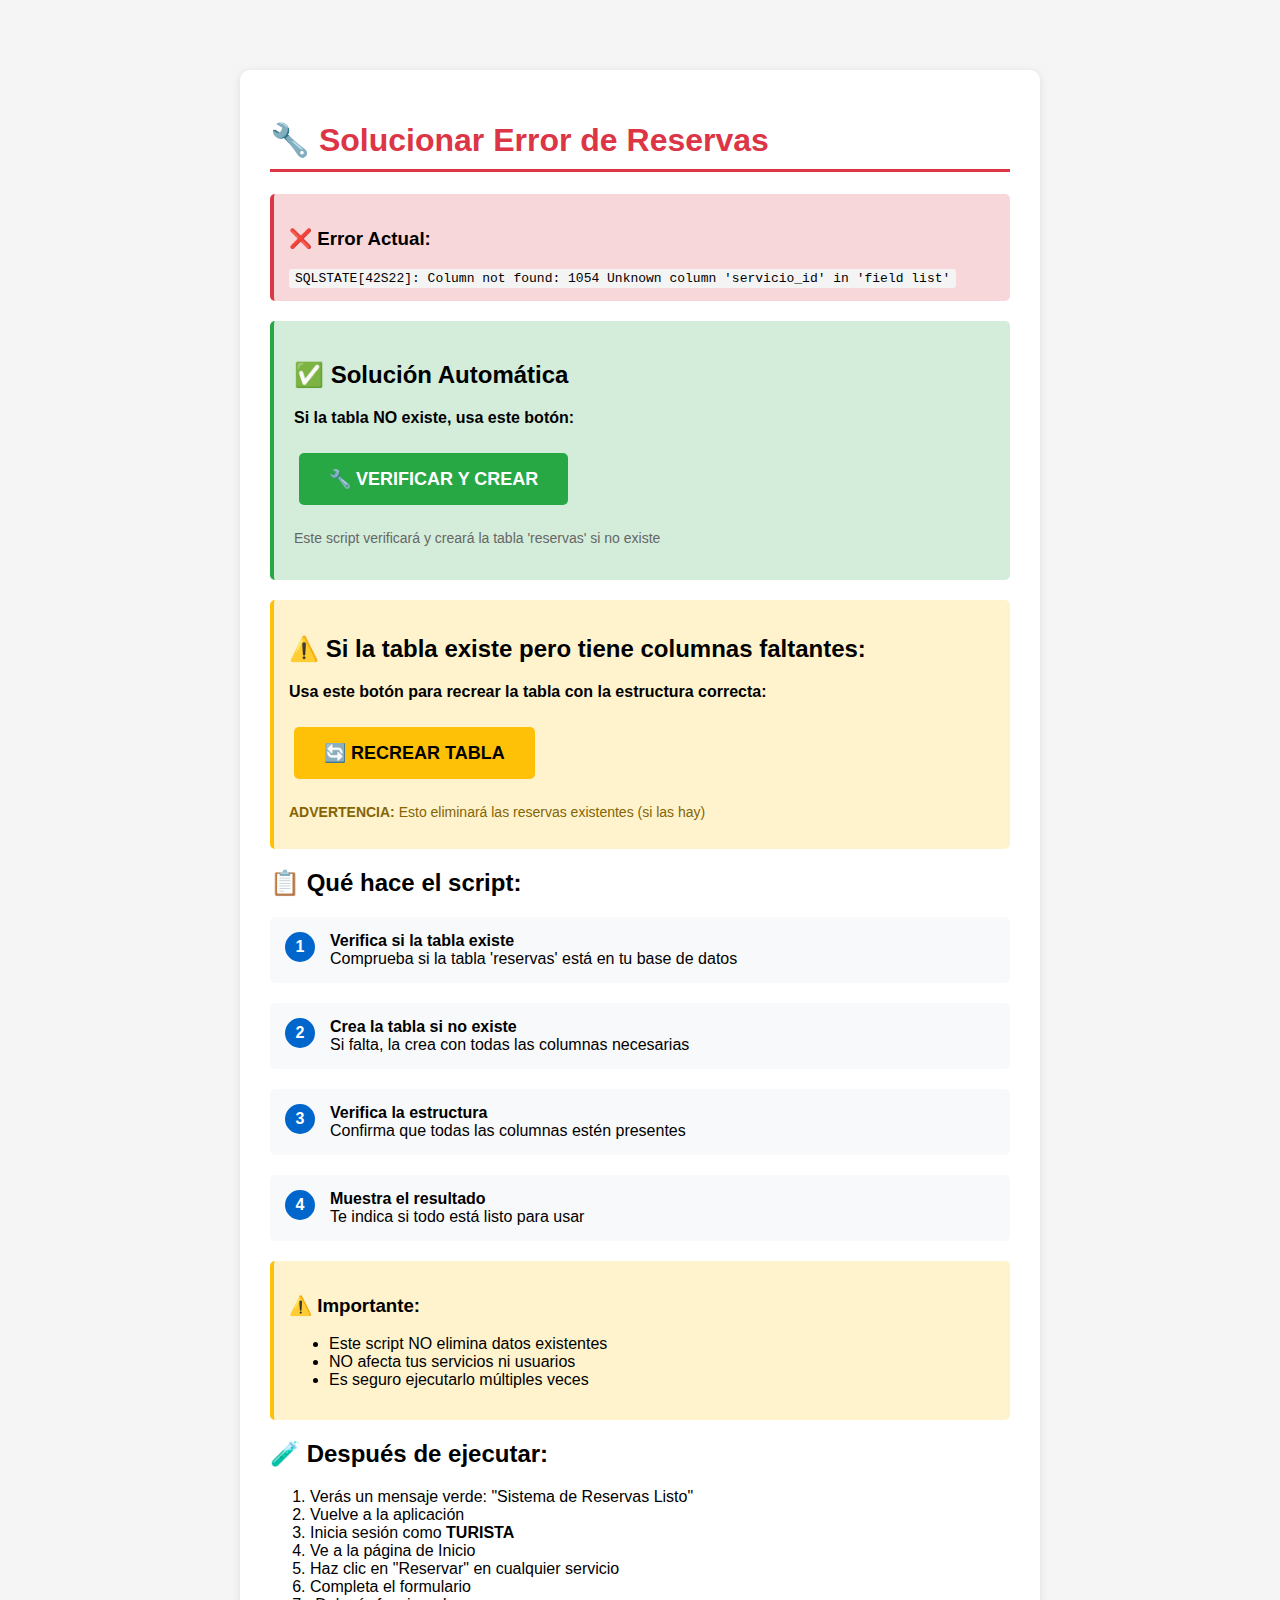
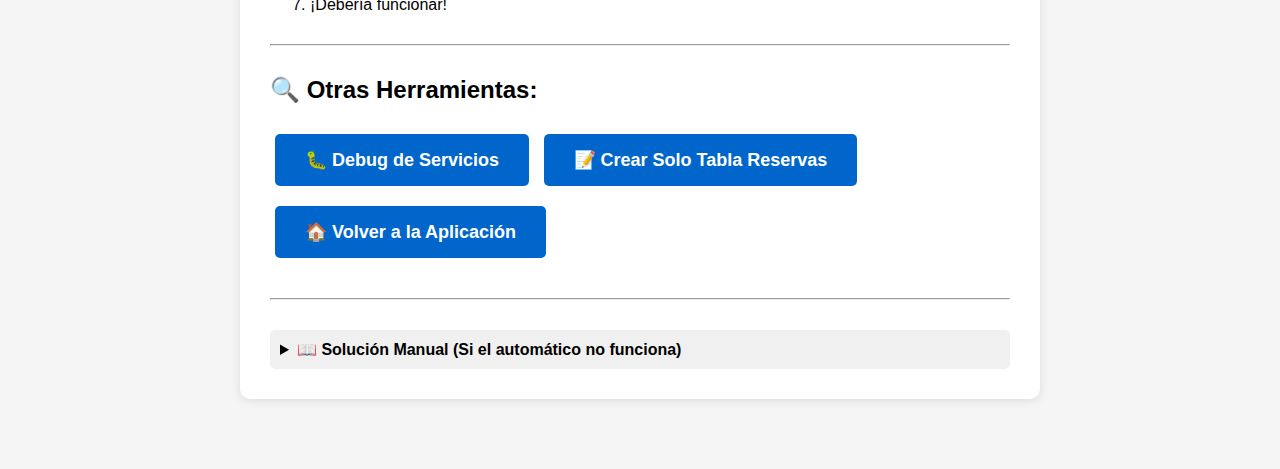
<file: SOLUCIONAR_RESERVAS.html>
<!DOCTYPE html>
<html lang="es">
<head>
    <meta charset="UTF-8">
    <meta name="viewport" content="width=device-width, initial-scale=1.0">
    <title>Solucionar Error de Reservas</title>
    <style>
        body {
            font-family: Arial, sans-serif;
            max-width: 800px;
            margin: 50px auto;
            padding: 20px;
            background: #f5f5f5;
        }
        .container {
            background: white;
            padding: 30px;
            border-radius: 10px;
            box-shadow: 0 2px 10px rgba(0,0,0,0.1);
        }
        h1 {
            color: #dc3545;
            border-bottom: 3px solid #dc3545;
            padding-bottom: 10px;
        }
        .error-box {
            background: #f8d7da;
            border-left: 4px solid #dc3545;
            padding: 15px;
            margin: 20px 0;
            border-radius: 5px;
        }
        .solution-box {
            background: #d4edda;
            border-left: 4px solid #28a745;
            padding: 20px;
            margin: 20px 0;
            border-radius: 5px;
        }
        .btn {
            display: inline-block;
            background: #0066cc;
            color: white;
            padding: 15px 30px;
            text-decoration: none;
            border-radius: 5px;
            font-size: 18px;
            font-weight: bold;
            margin: 10px 5px;
            text-align: center;
        }
        .btn:hover {
            background: #0052a3;
        }
        .btn-success {
            background: #28a745;
        }
        .btn-success:hover {
            background: #218838;
        }
        .steps {
            counter-reset: step-counter;
            list-style: none;
            padding: 0;
        }
        .steps li {
            counter-increment: step-counter;
            margin: 20px 0;
            padding: 15px;
            background: #f8f9fa;
            border-radius: 5px;
            position: relative;
            padding-left: 60px;
        }
        .steps li::before {
            content: counter(step-counter);
            position: absolute;
            left: 15px;
            top: 15px;
            background: #0066cc;
            color: white;
            width: 30px;
            height: 30px;
            border-radius: 50%;
            display: flex;
            align-items: center;
            justify-content: center;
            font-weight: bold;
        }
        code {
            background: #f4f4f4;
            padding: 2px 6px;
            border-radius: 3px;
            font-family: monospace;
        }
        .warning {
            background: #fff3cd;
            border-left: 4px solid #ffc107;
            padding: 15px;
            margin: 20px 0;
            border-radius: 5px;
        }
    </style>
</head>
<body>
    <div class="container">
        <h1>🔧 Solucionar Error de Reservas</h1>
        
        <div class="error-box">
            <h3>❌ Error Actual:</h3>
            <code>SQLSTATE[42S22]: Column not found: 1054 Unknown column 'servicio_id' in 'field list'</code>
        </div>

        <div class="solution-box">
            <h2>✅ Solución Automática</h2>
            <p><strong>Si la tabla NO existe, usa este botón:</strong></p>
            <a href="verificar_y_crear_reservas.php" class="btn btn-success">
                🔧 VERIFICAR Y CREAR
            </a>
            <p style="margin-top: 15px; font-size: 14px; color: #666;">
                Este script verificará y creará la tabla 'reservas' si no existe
            </p>
        </div>

        <div class="warning">
            <h2>⚠️ Si la tabla existe pero tiene columnas faltantes:</h2>
            <p><strong>Usa este botón para recrear la tabla con la estructura correcta:</strong></p>
            <a href="recrear_tabla_reservas.php" class="btn" style="background: #ffc107; color: #000;">
                🔄 RECREAR TABLA
            </a>
            <p style="margin-top: 15px; font-size: 14px; color: #856404;">
                <strong>ADVERTENCIA:</strong> Esto eliminará las reservas existentes (si las hay)
            </p>
        </div>

        <h2>📋 Qué hace el script:</h2>
        <ol class="steps">
            <li>
                <strong>Verifica si la tabla existe</strong><br>
                Comprueba si la tabla 'reservas' está en tu base de datos
            </li>
            <li>
                <strong>Crea la tabla si no existe</strong><br>
                Si falta, la crea con todas las columnas necesarias
            </li>
            <li>
                <strong>Verifica la estructura</strong><br>
                Confirma que todas las columnas estén presentes
            </li>
            <li>
                <strong>Muestra el resultado</strong><br>
                Te indica si todo está listo para usar
            </li>
        </ol>

        <div class="warning">
            <h3>⚠️ Importante:</h3>
            <ul>
                <li>Este script NO elimina datos existentes</li>
                <li>NO afecta tus servicios ni usuarios</li>
                <li>Es seguro ejecutarlo múltiples veces</li>
            </ul>
        </div>

        <h2>🧪 Después de ejecutar:</h2>
        <ol>
            <li>Verás un mensaje verde: "Sistema de Reservas Listo"</li>
            <li>Vuelve a la aplicación</li>
            <li>Inicia sesión como <strong>TURISTA</strong></li>
            <li>Ve a la página de Inicio</li>
            <li>Haz clic en "Reservar" en cualquier servicio</li>
            <li>Completa el formulario</li>
            <li>¡Debería funcionar!</li>
        </ol>

        <hr style="margin: 30px 0;">

        <h2>🔍 Otras Herramientas:</h2>
        <a href="test_mis_servicios_debug.html" class="btn">
            🐛 Debug de Servicios
        </a>
        <a href="sql/crear_tabla_reservas.php" class="btn">
            📝 Crear Solo Tabla Reservas
        </a>
        <a href="index.html" class="btn">
            🏠 Volver a la Aplicación
        </a>

        <hr style="margin: 30px 0;">

        <details>
            <summary style="cursor: pointer; font-weight: bold; padding: 10px; background: #f0f0f0; border-radius: 5px;">
                📖 Solución Manual (Si el automático no funciona)
            </summary>
            <div style="margin-top: 20px; padding: 20px; background: #f8f9fa; border-radius: 5px;">
                <h3>Opción 1: Usar phpMyAdmin</h3>
                <ol>
                    <li>Abre phpMyAdmin</li>
                    <li>Selecciona tu base de datos</li>
                    <li>Ve a la pestaña "SQL"</li>
                    <li>Copia y pega este código:</li>
                </ol>
                <pre style="background: #2d2d2d; color: #f8f8f2; padding: 15px; border-radius: 5px; overflow-x: auto;">CREATE TABLE IF NOT EXISTS reservas (
    id INT AUTO_INCREMENT PRIMARY KEY,
    servicio_id INT NOT NULL,
    turista_id INT NOT NULL,
    fecha_reserva DATE NOT NULL,
    hora_reserva TIME,
    numero_personas INT NOT NULL DEFAULT 1,
    precio_total DECIMAL(10, 2),
    estado ENUM('pendiente', 'confirmada', 'cancelada', 'completada') DEFAULT 'pendiente',
    notas_turista TEXT,
    notas_proveedor TEXT,
    fecha_creacion TIMESTAMP DEFAULT CURRENT_TIMESTAMP,
    fecha_actualizacion TIMESTAMP DEFAULT CURRENT_TIMESTAMP ON UPDATE CURRENT_TIMESTAMP,
    FOREIGN KEY (servicio_id) REFERENCES servicios(id) ON DELETE CASCADE,
    FOREIGN KEY (turista_id) REFERENCES usuarios(id) ON DELETE CASCADE
) ENGINE=InnoDB DEFAULT CHARSET=utf8mb4;</pre>
                <p>5. Haz clic en "Continuar"</p>
                <p>6. Deberías ver: "1 fila afectada"</p>
            </div>
        </details>
    </div>
</body>
</html>
</file>
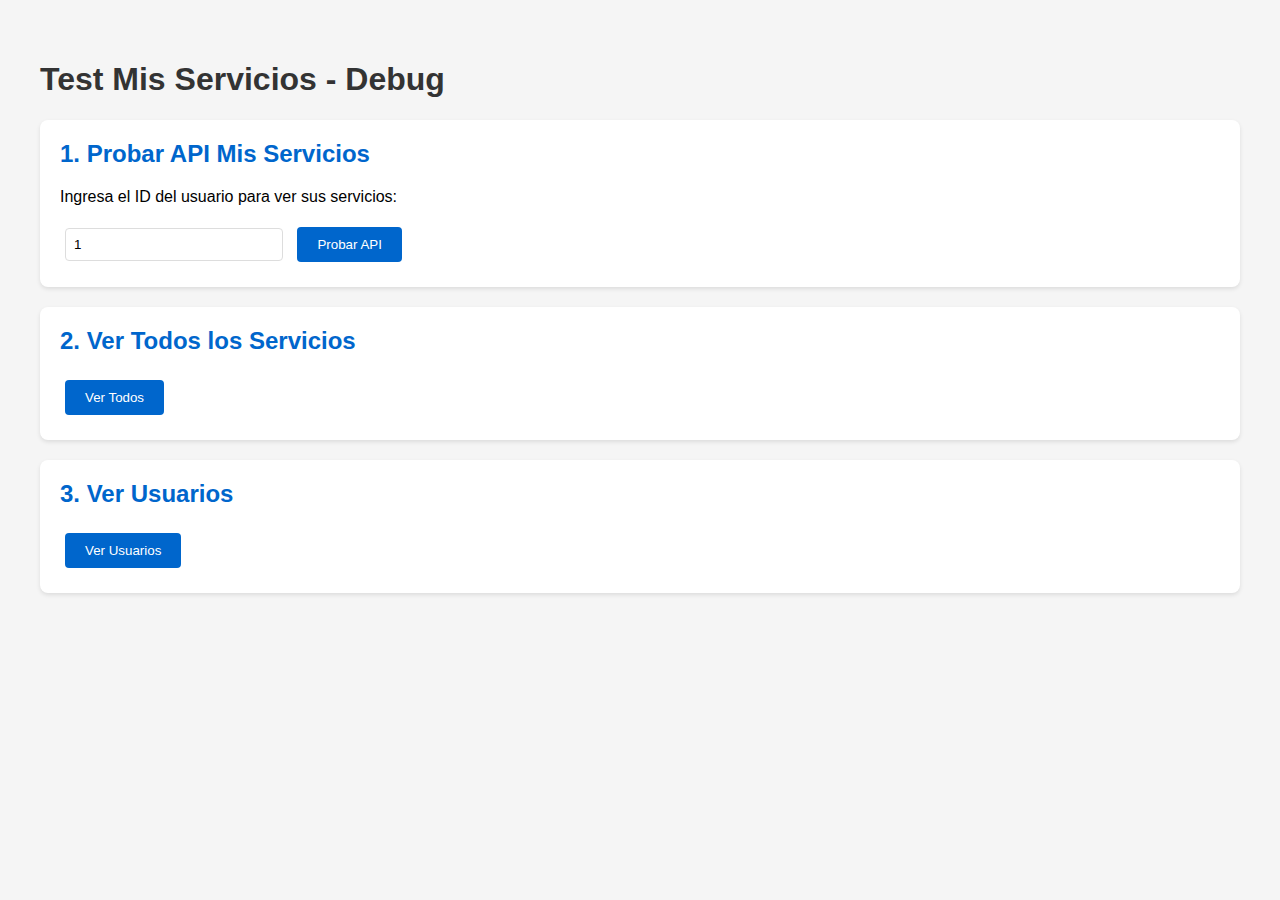
<file: test_mis_servicios_debug.html>
<!DOCTYPE html>
<html lang="es">
<head>
    <meta charset="UTF-8">
    <meta name="viewport" content="width=device-width, initial-scale=1.0">
    <title>Test Mis Servicios - Debug</title>
    <style>
        body {
            font-family: Arial, sans-serif;
            max-width: 1200px;
            margin: 20px auto;
            padding: 20px;
            background: #f5f5f5;
        }
        .container {
            background: white;
            padding: 20px;
            border-radius: 8px;
            margin-bottom: 20px;
            box-shadow: 0 2px 4px rgba(0,0,0,0.1);
        }
        h1 { color: #333; }
        h2 { color: #0066cc; margin-top: 0; }
        button {
            background: #0066cc;
            color: white;
            border: none;
            padding: 10px 20px;
            border-radius: 4px;
            cursor: pointer;
            margin: 5px;
        }
        button:hover { background: #0052a3; }
        input, select {
            padding: 8px;
            margin: 5px;
            border: 1px solid #ddd;
            border-radius: 4px;
            width: 200px;
        }
        pre {
            background: #f8f8f8;
            padding: 15px;
            border-radius: 4px;
            overflow-x: auto;
            border-left: 4px solid #0066cc;
        }
        .success { color: #28a745; }
        .error { color: #dc3545; }
        .info { color: #666; }
    </style>
</head>
<body>
    <h1>Test Mis Servicios - Debug</h1>
    
    <div class="container">
        <h2>1. Probar API Mis Servicios</h2>
        <p>Ingresa el ID del usuario para ver sus servicios:</p>
        <input type="number" id="usuario_id" placeholder="ID Usuario" value="1">
        <button onclick="testMisServicios()">Probar API</button>
        <div id="result1"></div>
    </div>

    <div class="container">
        <h2>2. Ver Todos los Servicios</h2>
        <button onclick="testTodosServicios()">Ver Todos</button>
        <div id="result2"></div>
    </div>

    <div class="container">
        <h2>3. Ver Usuarios</h2>
        <button onclick="testUsuarios()">Ver Usuarios</button>
        <div id="result3"></div>
    </div>

    <script>
        const API_URL = window.location.origin + '/zipaquira-turismo/api';

        async function testMisServicios() {
            const usuario_id = document.getElementById('usuario_id').value;
            const resultDiv = document.getElementById('result1');
            
            resultDiv.innerHTML = '<p class="info">Cargando...</p>';
            
            try {
                const url = `${API_URL}/servicios/mis_servicios.php?usuario_id=${usuario_id}`;
                console.log('URL:', url);
                
                const response = await fetch(url);
                const data = await response.json();
                
                console.log('Respuesta:', data);
                
                let html = '<h3>Respuesta de la API:</h3>';
                html += '<pre>' + JSON.stringify(data, null, 2) + '</pre>';
                
                if (data.success) {
                    html += `<p class="success">Total de servicios: ${data.total}</p>`;
                    
                    if (data.total > 0) {
                        html += '<h4>Servicios encontrados:</h4>';
                        data.data.forEach(servicio => {
                            html += `<div style="border: 1px solid #ddd; padding: 10px; margin: 10px 0; border-radius: 4px;">
                                <strong>${servicio.nombre_servicio}</strong><br>
                                RNT: ${servicio.rnt}<br>
                                Tipo: ${servicio.tipo_servicio}<br>
                                ID: ${servicio.id}<br>
                                Usuario ID: ${servicio.usuario_id || 'N/A'}
                            </div>`;
                        });
                    } else {
                        html += '<p class="info">No hay servicios para este usuario</p>';
                    }
                } else {
                    html += `<p class="error">Error: ${data.message}</p>`;
                }
                
                resultDiv.innerHTML = html;
            } catch (error) {
                console.error('Error:', error);
                resultDiv.innerHTML = `<p class="error">Error: ${error.message}</p>`;
            }
        }

        async function testTodosServicios() {
            const resultDiv = document.getElementById('result2');
            resultDiv.innerHTML = '<p class="info">Cargando...</p>';
            
            try {
                const response = await fetch(`${API_URL}/servicios/listar.php`);
                const data = await response.json();
                
                console.log('Todos los servicios:', data);
                
                let html = '<h3>Todos los Servicios:</h3>';
                html += '<pre>' + JSON.stringify(data, null, 2) + '</pre>';
                
                if (data.success && data.data.length > 0) {
                    html += '<h4>Lista de servicios:</h4>';
                    html += '<table style="width: 100%; border-collapse: collapse;">';
                    html += '<tr style="background: #f0f0f0;"><th>ID</th><th>Nombre</th><th>Usuario ID</th><th>Tipo</th><th>RNT</th></tr>';
                    
                    data.data.forEach(servicio => {
                        html += `<tr style="border-bottom: 1px solid #ddd;">
                            <td>${servicio.id}</td>
                            <td>${servicio.nombre_servicio}</td>
                            <td>${servicio.usuario_id || 'N/A'}</td>
                            <td>${servicio.tipo_servicio}</td>
                            <td>${servicio.rnt}</td>
                        </tr>`;
                    });
                    html += '</table>';
                }
                
                resultDiv.innerHTML = html;
            } catch (error) {
                console.error('Error:', error);
                resultDiv.innerHTML = `<p class="error">Error: ${error.message}</p>`;
            }
        }

        async function testUsuarios() {
            const resultDiv = document.getElementById('result3');
            resultDiv.innerHTML = '<p class="info">Cargando...</p>';
            
            try {
                // Intentar obtener usuarios desde la API
                const response = await fetch(`${API_URL}/usuarios/listar.php`);
                
                if (response.ok) {
                    const data = await response.json();
                    let html = '<h3>Usuarios:</h3>';
                    html += '<pre>' + JSON.stringify(data, null, 2) + '</pre>';
                    resultDiv.innerHTML = html;
                } else {
                    resultDiv.innerHTML = '<p class="info">No hay API para listar usuarios. Verifica directamente en la base de datos.</p>';
                }
            } catch (error) {
                resultDiv.innerHTML = '<p class="info">No hay API para listar usuarios. Verifica directamente en phpMyAdmin.</p>';
            }
        }

        // Ejecutar test automáticamente al cargar
        window.onload = function() {
            console.log('API_URL:', API_URL);
        };
    </script>
</body>
</html>
</file>
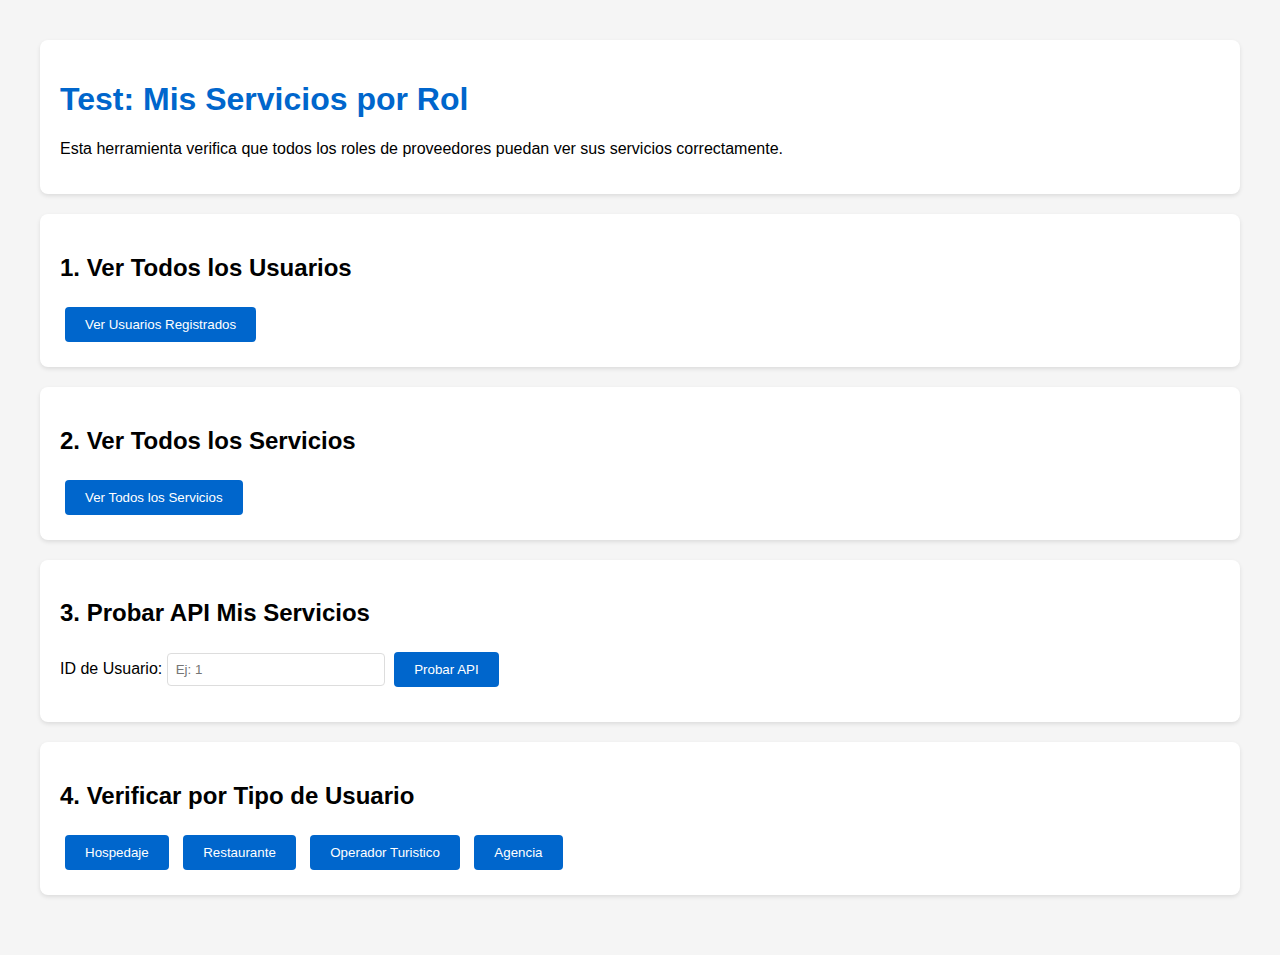
<file: test_mis_servicios_roles.html>
<!DOCTYPE html>
<html lang="es">
<head>
    <meta charset="UTF-8">
    <meta name="viewport" content="width=device-width, initial-scale=1.0">
    <title>Test Mis Servicios - Todos los Roles</title>
    <style>
        body {
            font-family: Arial, sans-serif;
            max-width: 1200px;
            margin: 20px auto;
            padding: 20px;
            background: #f5f5f5;
        }
        .container {
            background: white;
            padding: 20px;
            border-radius: 8px;
            box-shadow: 0 2px 4px rgba(0,0,0,0.1);
            margin-bottom: 20px;
        }
        h1 {
            color: #0066cc;
        }
        .test-section {
            margin: 20px 0;
            padding: 15px;
            background: #f9f9f9;
            border-left: 4px solid #0066cc;
        }
        button {
            background: #0066cc;
            color: white;
            border: none;
            padding: 10px 20px;
            border-radius: 4px;
            cursor: pointer;
            margin: 5px;
        }
        button:hover {
            background: #0052a3;
        }
        .result {
            margin-top: 15px;
            padding: 15px;
            background: white;
            border-radius: 4px;
            border: 1px solid #ddd;
        }
        .success {
            border-left: 4px solid #28a745;
        }
        .error {
            border-left: 4px solid #dc3545;
        }
        .info {
            border-left: 4px solid #17a2b8;
        }
        pre {
            background: #f4f4f4;
            padding: 10px;
            border-radius: 4px;
            overflow-x: auto;
        }
        table {
            width: 100%;
            border-collapse: collapse;
            margin-top: 10px;
        }
        th, td {
            padding: 10px;
            text-align: left;
            border-bottom: 1px solid #ddd;
        }
        th {
            background: #0066cc;
            color: white;
        }
        .input-group {
            margin: 10px 0;
        }
        input {
            padding: 8px;
            border: 1px solid #ddd;
            border-radius: 4px;
            width: 200px;
        }
    </style>
</head>
<body>
    <div class="container">
        <h1>Test: Mis Servicios por Rol</h1>
        <p>Esta herramienta verifica que todos los roles de proveedores puedan ver sus servicios correctamente.</p>
    </div>

    <div class="container">
        <h2>1. Ver Todos los Usuarios</h2>
        <button onclick="verTodosUsuarios()">Ver Usuarios Registrados</button>
        <div id="usuarios-result" class="result" style="display:none;"></div>
    </div>

    <div class="container">
        <h2>2. Ver Todos los Servicios</h2>
        <button onclick="verTodosServicios()">Ver Todos los Servicios</button>
        <div id="servicios-result" class="result" style="display:none;"></div>
    </div>

    <div class="container">
        <h2>3. Probar API Mis Servicios</h2>
        <div class="input-group">
            <label>ID de Usuario:</label>
            <input type="number" id="usuario-id" placeholder="Ej: 1">
            <button onclick="probarMisServicios()">Probar API</button>
        </div>
        <div id="mis-servicios-result" class="result" style="display:none;"></div>
    </div>

    <div class="container">
        <h2>4. Verificar por Tipo de Usuario</h2>
        <button onclick="verificarPorTipo('hotel')">Hospedaje</button>
        <button onclick="verificarPorTipo('restaurante')">Restaurante</button>
        <button onclick="verificarPorTipo('operador')">Operador Turistico</button>
        <button onclick="verificarPorTipo('agencia')">Agencia</button>
        <div id="tipo-result" class="result" style="display:none;"></div>
    </div>

    <script>
        const API_URL = window.location.origin + '/zipaquira-turismo/api';

        async function verTodosUsuarios() {
            const resultDiv = document.getElementById('usuarios-result');
            resultDiv.style.display = 'block';
            resultDiv.innerHTML = '<p>Cargando usuarios...</p>';

            try {
                const response = await fetch(`${API_URL}/usuarios/listar_todos.php`);
                
                if (!response.ok) {
                    resultDiv.className = 'result error';
                    resultDiv.innerHTML = `<p><strong>Error HTTP:</strong> ${response.status}</p>
                        <p>La API listar_todos.php no existe. Mostrando usuarios desde servicios...</p>`;
                    
                    // Alternativa: obtener usuarios desde servicios
                    const serviciosResp = await fetch(`${API_URL}/servicios/listar.php`);
                    const serviciosData = await serviciosResp.json();
                    
                    if (serviciosData.success) {
                        const usuarios = {};
                        serviciosData.data.forEach(s => {
                            if (!usuarios[s.usuario_id]) {
                                usuarios[s.usuario_id] = {
                                    id: s.usuario_id,
                                    nombre: s.propietario || 'N/A',
                                    tipo: s.tipo_servicio,
                                    servicios: 0
                                };
                            }
                            usuarios[s.usuario_id].servicios++;
                        });
                        
                        let html = '<table><tr><th>ID</th><th>Nombre</th><th>Tipo</th><th>Servicios</th><th>Accion</th></tr>';
                        Object.values(usuarios).forEach(u => {
                            html += `<tr>
                                <td>${u.id}</td>
                                <td>${u.nombre}</td>
                                <td>${u.tipo}</td>
                                <td>${u.servicios}</td>
                                <td><button onclick="document.getElementById('usuario-id').value=${u.id}; probarMisServicios()">Probar</button></td>
                            </tr>`;
                        });
                        html += '</table>';
                        resultDiv.innerHTML += html;
                    }
                    return;
                }

                const data = await response.json();
                
                if (data.success) {
                    resultDiv.className = 'result success';
                    let html = '<p><strong>Usuarios encontrados:</strong> ' + data.total + '</p>';
                    html += '<table><tr><th>ID</th><th>Nombre</th><th>Email</th><th>Tipo</th><th>Accion</th></tr>';
                    data.data.forEach(u => {
                        html += `<tr>
                            <td>${u.id}</td>
                            <td>${u.nombre_completo}</td>
                            <td>${u.email}</td>
                            <td>${u.tipo_usuario}</td>
                            <td><button onclick="document.getElementById('usuario-id').value=${u.id}; probarMisServicios()">Probar</button></td>
                        </tr>`;
                    });
                    html += '</table>';
                    resultDiv.innerHTML = html;
                } else {
                    resultDiv.className = 'result error';
                    resultDiv.innerHTML = '<p><strong>Error:</strong> ' + data.message + '</p>';
                }
            } catch (error) {
                resultDiv.className = 'result error';
                resultDiv.innerHTML = '<p><strong>Error:</strong> ' + error.message + '</p>';
            }
        }

        async function verTodosServicios() {
            const resultDiv = document.getElementById('servicios-result');
            resultDiv.style.display = 'block';
            resultDiv.innerHTML = '<p>Cargando servicios...</p>';

            try {
                const response = await fetch(`${API_URL}/servicios/listar.php`);
                const data = await response.json();
                
                if (data.success) {
                    resultDiv.className = 'result success';
                    let html = '<p><strong>Servicios encontrados:</strong> ' + data.total + '</p>';
                    html += '<table><tr><th>ID</th><th>Nombre</th><th>Tipo</th><th>Usuario ID</th><th>Propietario</th></tr>';
                    data.data.forEach(s => {
                        html += `<tr>
                            <td>${s.id}</td>
                            <td>${s.nombre_servicio}</td>
                            <td>${s.tipo_servicio}</td>
                            <td>${s.usuario_id}</td>
                            <td>${s.propietario || 'N/A'}</td>
                        </tr>`;
                    });
                    html += '</table>';
                    resultDiv.innerHTML = html;
                } else {
                    resultDiv.className = 'result error';
                    resultDiv.innerHTML = '<p><strong>Error:</strong> ' + data.message + '</p>';
                }
            } catch (error) {
                resultDiv.className = 'result error';
                resultDiv.innerHTML = '<p><strong>Error:</strong> ' + error.message + '</p>';
            }
        }

        async function probarMisServicios() {
            const usuarioId = document.getElementById('usuario-id').value;
            const resultDiv = document.getElementById('mis-servicios-result');
            
            if (!usuarioId) {
                alert('Por favor ingresa un ID de usuario');
                return;
            }

            resultDiv.style.display = 'block';
            resultDiv.innerHTML = '<p>Consultando servicios del usuario ' + usuarioId + '...</p>';

            try {
                const url = `${API_URL}/servicios/mis_servicios.php?usuario_id=${usuarioId}`;
                console.log('URL:', url);
                
                const response = await fetch(url);
                const data = await response.json();
                
                console.log('Respuesta:', data);
                
                if (data.success) {
                    resultDiv.className = 'result success';
                    let html = '<p><strong>Servicios del usuario ' + usuarioId + ':</strong> ' + data.total + '</p>';
                    
                    if (data.total > 0) {
                        html += '<table><tr><th>ID</th><th>Nombre</th><th>Tipo</th><th>RNT</th><th>Activo</th></tr>';
                        data.data.forEach(s => {
                            html += `<tr>
                                <td>${s.id}</td>
                                <td>${s.nombre_servicio}</td>
                                <td>${s.tipo_servicio}</td>
                                <td>${s.rnt}</td>
                                <td>${s.activo ? 'Si' : 'No'}</td>
                            </tr>`;
                        });
                        html += '</table>';
                    } else {
                        html += '<p class="info">Este usuario no tiene servicios registrados.</p>';
                    }
                    
                    html += '<pre>' + JSON.stringify(data, null, 2) + '</pre>';
                    resultDiv.innerHTML = html;
                } else {
                    resultDiv.className = 'result error';
                    resultDiv.innerHTML = '<p><strong>Error:</strong> ' + data.message + '</p>';
                    resultDiv.innerHTML += '<pre>' + JSON.stringify(data, null, 2) + '</pre>';
                }
            } catch (error) {
                resultDiv.className = 'result error';
                resultDiv.innerHTML = '<p><strong>Error:</strong> ' + error.message + '</p>';
            }
        }

        async function verificarPorTipo(tipo) {
            const resultDiv = document.getElementById('tipo-result');
            resultDiv.style.display = 'block';
            resultDiv.innerHTML = '<p>Verificando servicios de tipo: ' + tipo + '...</p>';

            try {
                // Primero obtener todos los servicios
                const response = await fetch(`${API_URL}/servicios/listar.php`);
                const data = await response.json();
                
                if (data.success) {
                    // Filtrar por tipo
                    const serviciosTipo = data.data.filter(s => s.tipo_servicio === tipo);
                    
                    resultDiv.className = 'result info';
                    let html = '<p><strong>Servicios de tipo "' + tipo + '":</strong> ' + serviciosTipo.length + '</p>';
                    
                    if (serviciosTipo.length > 0) {
                        // Agrupar por usuario
                        const porUsuario = {};
                        serviciosTipo.forEach(s => {
                            if (!porUsuario[s.usuario_id]) {
                                porUsuario[s.usuario_id] = {
                                    usuario_id: s.usuario_id,
                                    propietario: s.propietario,
                                    servicios: []
                                };
                            }
                            porUsuario[s.usuario_id].servicios.push(s);
                        });
                        
                        html += '<h3>Usuarios con servicios de este tipo:</h3>';
                        Object.values(porUsuario).forEach(u => {
                            html += `<div style="margin: 10px 0; padding: 10px; background: #f0f0f0; border-radius: 4px;">
                                <p><strong>Usuario ID:</strong> ${u.usuario_id} - ${u.propietario || 'N/A'}</p>
                                <p><strong>Servicios:</strong> ${u.servicios.length}</p>
                                <button onclick="document.getElementById('usuario-id').value=${u.usuario_id}; probarMisServicios()">
                                    Probar API para este usuario
                                </button>
                                <ul>`;
                            u.servicios.forEach(s => {
                                html += `<li>${s.nombre_servicio} (ID: ${s.id})</li>`;
                            });
                            html += '</ul></div>';
                        });
                    } else {
                        html += '<p class="info">No hay servicios de este tipo registrados.</p>';
                    }
                    
                    resultDiv.innerHTML = html;
                } else {
                    resultDiv.className = 'result error';
                    resultDiv.innerHTML = '<p><strong>Error:</strong> ' + data.message + '</p>';
                }
            } catch (error) {
                resultDiv.className = 'result error';
                resultDiv.innerHTML = '<p><strong>Error:</strong> ' + error.message + '</p>';
            }
        }
    </script>
</body>
</html>
</file>
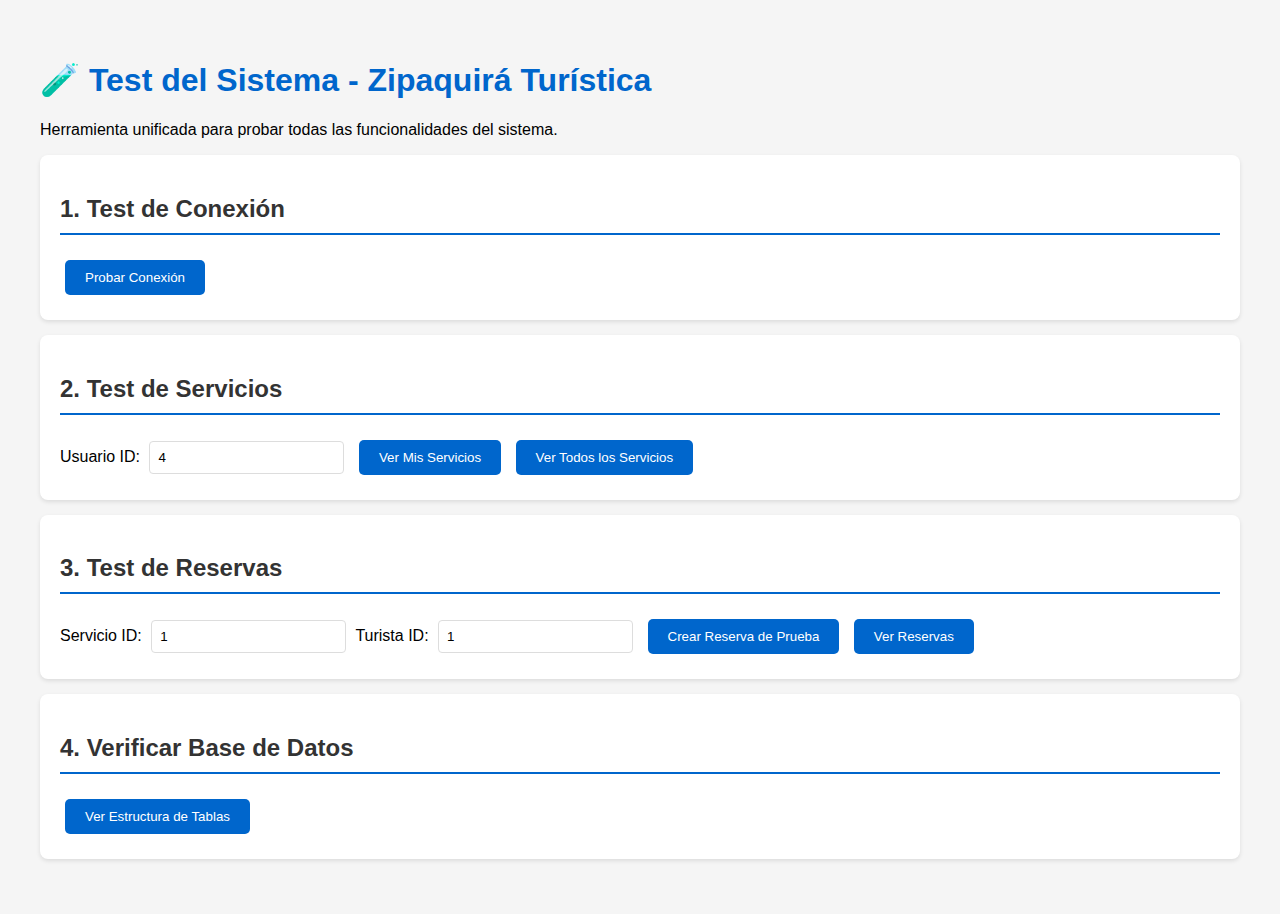
<file: test_sistema.html>
<!DOCTYPE html>
<html lang="es">
<head>
    <meta charset="UTF-8">
    <meta name="viewport" content="width=device-width, initial-scale=1.0">
    <title>Test del Sistema - Zipaquirá Turística</title>
    <style>
        body {
            font-family: Arial, sans-serif;
            max-width: 1200px;
            margin: 20px auto;
            padding: 20px;
            background: #f5f5f5;
        }
        .test-box {
            background: white;
            padding: 20px;
            margin: 15px 0;
            border-radius: 8px;
            box-shadow: 0 2px 4px rgba(0,0,0,0.1);
        }
        button {
            background: #0066cc;
            color: white;
            border: none;
            padding: 10px 20px;
            border-radius: 5px;
            cursor: pointer;
            margin: 5px;
        }
        button:hover { background: #0052a3; }
        .success { color: #28a745; }
        .error { color: #dc3545; }
        pre {
            background: #2d2d2d;
            color: #f8f8f2;
            padding: 15px;
            border-radius: 5px;
            overflow-x: auto;
            max-height: 400px;
        }
        input, select {
            padding: 8px;
            margin: 5px;
            border: 1px solid #ddd;
            border-radius: 4px;
        }
        h1 { color: #0066cc; }
        h2 { color: #333; border-bottom: 2px solid #0066cc; padding-bottom: 10px; }
    </style>
</head>
<body>
    <h1>🧪 Test del Sistema - Zipaquirá Turística</h1>
    <p>Herramienta unificada para probar todas las funcionalidades del sistema.</p>

    <div class="test-box">
        <h2>1. Test de Conexión</h2>
        <button onclick="testConexion()">Probar Conexión</button>
        <div id="result-conexion"></div>
    </div>

    <div class="test-box">
        <h2>2. Test de Servicios</h2>
        <label>Usuario ID: </label>
        <input type="number" id="usuario_id" value="4" min="1">
        <button onclick="testMisServicios()">Ver Mis Servicios</button>
        <button onclick="testListarServicios()">Ver Todos los Servicios</button>
        <div id="result-servicios"></div>
    </div>

    <div class="test-box">
        <h2>3. Test de Reservas</h2>
        <label>Servicio ID: </label>
        <input type="number" id="servicio_id" value="1" min="1">
        <label>Turista ID: </label>
        <input type="number" id="turista_id" value="1" min="1">
        <button onclick="testCrearReserva()">Crear Reserva de Prueba</button>
        <button onclick="testListarReservas()">Ver Reservas</button>
        <div id="result-reservas"></div>
    </div>

    <div class="test-box">
        <h2>4. Verificar Base de Datos</h2>
        <button onclick="window.open('verificar_tabla_servicios.php', '_blank')">Ver Estructura de Tablas</button>
    </div>

    <script>
        const API_URL = window.location.origin + '/zipaquira-turismo/api';

        async function testConexion() {
            const resultDiv = document.getElementById('result-conexion');
            resultDiv.innerHTML = '<p>⏳ Probando...</p>';

            try {
                const response = await fetch(`${API_URL}/servicios/listar.php`);
                const data = await response.json();
                resultDiv.innerHTML = `<p class="success">✅ Conexión exitosa - ${data.total} servicios en BD</p>`;
            } catch (error) {
                resultDiv.innerHTML = `<p class="error">❌ Error: ${error.message}</p>`;
            }
        }

        async function testMisServicios() {
            const usuario_id = document.getElementById('usuario_id').value;
            const resultDiv = document.getElementById('result-servicios');
            resultDiv.innerHTML = '<p>⏳ Cargando...</p>';

            try {
                const response = await fetch(`${API_URL}/servicios/mis_servicios.php?usuario_id=${usuario_id}`);
                const data = await response.json();
                resultDiv.innerHTML = `
                    <p class="success">✅ ${data.total} servicios encontrados</p>
                    <pre>${JSON.stringify(data, null, 2)}</pre>
                `;
            } catch (error) {
                resultDiv.innerHTML = `<p class="error">❌ Error: ${error.message}</p>`;
            }
        }

        async function testListarServicios() {
            const resultDiv = document.getElementById('result-servicios');
            resultDiv.innerHTML = '<p>⏳ Cargando...</p>';

            try {
                const response = await fetch(`${API_URL}/servicios/listar.php`);
                const data = await response.json();
                resultDiv.innerHTML = `
                    <p class="success">✅ ${data.total} servicios totales</p>
                    <pre>${JSON.stringify(data, null, 2)}</pre>
                `;
            } catch (error) {
                resultDiv.innerHTML = `<p class="error">❌ Error: ${error.message}</p>`;
            }
        }

        async function testCrearReserva() {
            const resultDiv = document.getElementById('result-reservas');
            resultDiv.innerHTML = '<p>⏳ Creando reserva...</p>';

            const payload = {
                servicio_id: parseInt(document.getElementById('servicio_id').value),
                turista_id: parseInt(document.getElementById('turista_id').value),
                fecha_reserva: new Date().toISOString().split('T')[0],
                numero_personas: 2,
                precio_total: 100000
            };

            try {
                const response = await fetch(`${API_URL}/reservas/crear.php`, {
                    method: 'POST',
                    headers: { 'Content-Type': 'application/json' },
                    body: JSON.stringify(payload)
                });
                const data = await response.json();
                
                if (data.success) {
                    resultDiv.innerHTML = `
                        <p class="success">✅ Reserva creada con ID: ${data.reserva_id}</p>
                        <pre>${JSON.stringify(data, null, 2)}</pre>
                    `;
                } else {
                    resultDiv.innerHTML = `<p class="error">❌ ${data.message}</p>`;
                }
            } catch (error) {
                resultDiv.innerHTML = `<p class="error">❌ Error: ${error.message}</p>`;
            }
        }

        async function testListarReservas() {
            const turista_id = document.getElementById('turista_id').value;
            const resultDiv = document.getElementById('result-reservas');
            resultDiv.innerHTML = '<p>⏳ Cargando reservas...</p>';

            try {
                const response = await fetch(`${API_URL}/reservas/mis_reservas.php?turista_id=${turista_id}`);
                const data = await response.json();
                resultDiv.innerHTML = `
                    <p class="success">✅ ${data.total} reservas encontradas</p>
                    <pre>${JSON.stringify(data, null, 2)}</pre>
                `;
            } catch (error) {
                resultDiv.innerHTML = `<p class="error">❌ Error: ${error.message}</p>`;
            }
        }

        window.addEventListener('load', () => {
            console.log('🧪 Test del sistema cargado');
            console.log('API_URL:', API_URL);
        });
    </script>
</body>
</html>
</file>
